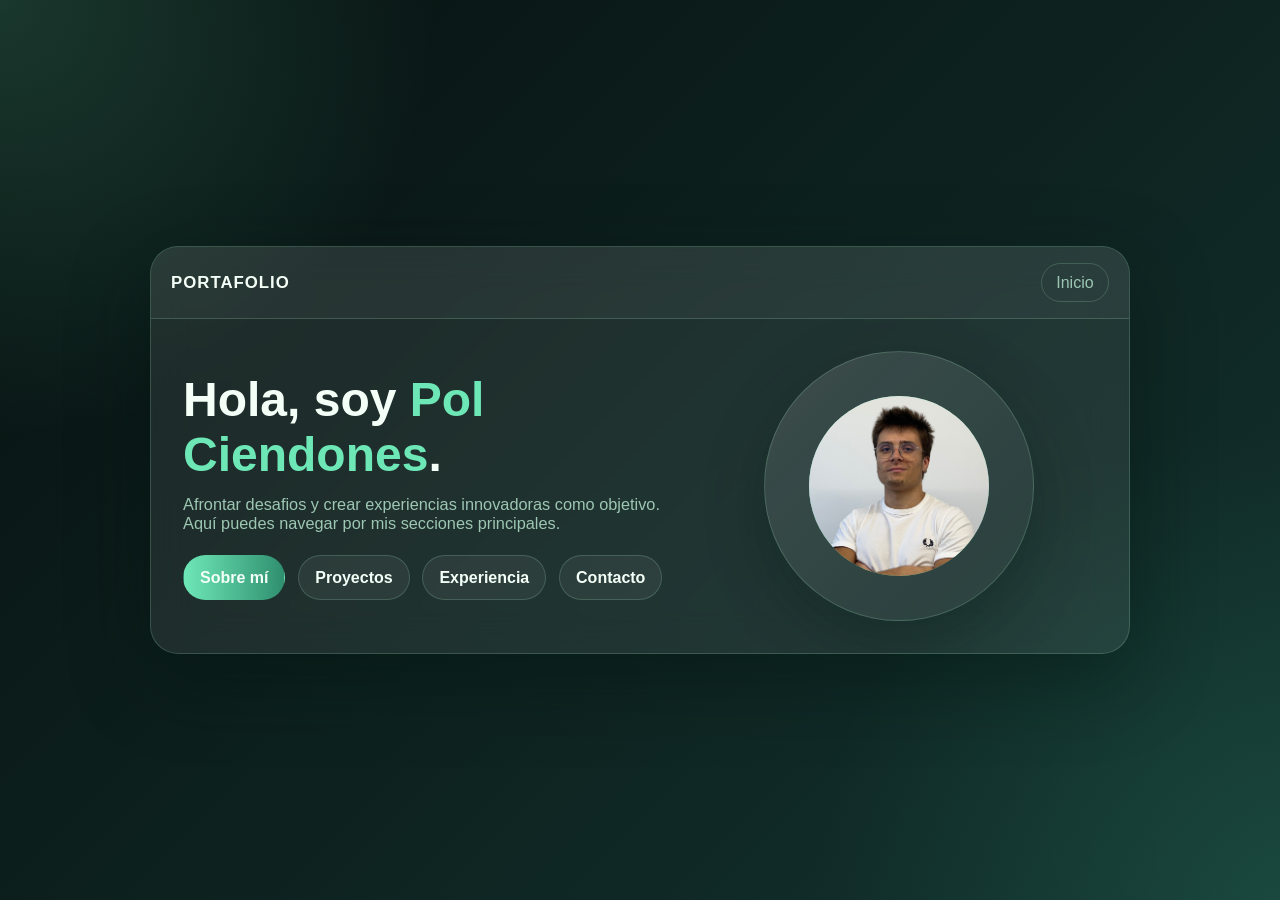
<file: index.html>
<!DOCTYPE html>
<html lang="es">
  <head>
    <meta charset="UTF-8" />
    <meta name="viewport" content="width=device-width, initial-scale=1.0" />
    <title>Pol Ciendones | Portafolio</title>
    <meta name="description" content="Portafolio con varias páginas enlazadas para cada sección." />
    <link rel="stylesheet" href="styles.css" />
  </head>
  <body>
    <div class="page">
      <div class="window">
        <div class="window-header">
          <span class="window-title">Portafolio</span>
          <a class="back-link" href="index.html">Inicio</a>
        </div>
        <div class="window-body">
          <div class="hero-grid">
            <div class="hero-copy">
              <h1>Hola, soy <span style="color: var(--accent);">Pol Ciendones</span>.</h1>
              <p>Afrontar desafios y crear experiencias innovadoras como objetivo. Aquí puedes navegar por mis secciones principales.</p>
              <div class="hero-actions">
                <a class="btn btn-primary" href="about.html">Sobre mí</a>
                <a class="btn" href="projects.html">Proyectos</a>
                <a class="btn" href="experience.html">Experiencia</a>
                <a class="btn" href="contact.html">Contacto</a>
              </div>
            </div>
            <div class="avatar-wrap">
              <div class="avatar">
                <div class="avatar-inner">
                  <img src="img/avatar.JPG" alt="Avatar de Pol Ciendones" />
                </div>
              </div>
            </div>
          </div>
        </div>
      </div>
    </div>
  </body>
</html>
</file>
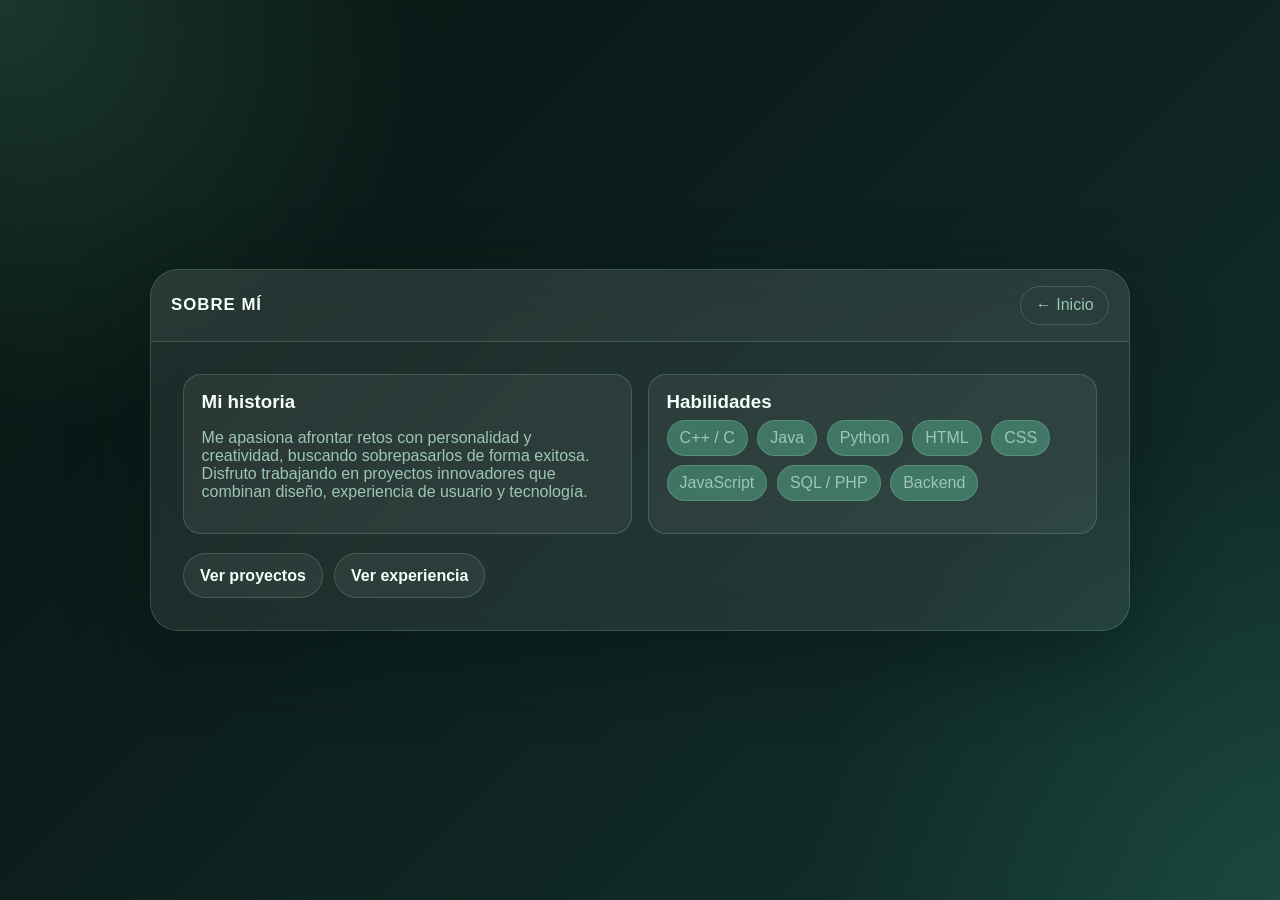
<file: about.html>
<!DOCTYPE html>
<html lang="es">
  <head>
    <meta charset="UTF-8" />
    <meta name="viewport" content="width=device-width, initial-scale=1.0" />
    <title>Sobre mí | Portafolio</title>
    <link rel="stylesheet" href="styles.css" />
  </head>
  <body>
    <div class="page">
      <div class="window">
        <div class="window-header">
          <span class="window-title">Sobre mí</span>
          <a class="back-link" href="index.html">← Inicio</a>
        </div>
        <div class="window-body">
          <div class="grid-2">
            <div class="card">
              <h3>Mi historia</h3>
              <p>Me apasiona afrontar retos con personalidad y creatividad, buscando sobrepasarlos de forma exitosa. Disfruto trabajando en proyectos innovadores que combinan diseño, experiencia de usuario y tecnología.</p>
            </div>
            <div class="card">
              <h3>Habilidades</h3>
              <div class="chips">
                <span class="chip">C++ / C</span>
                <span class="chip">Java</span>
                <span class="chip">Python</span>
                <span class="chip">HTML</span>
                <span class="chip">CSS</span>
                <span class="chip">JavaScript</span>
                <span class="chip">SQL / PHP</span>
                <span class="chip">Backend</span>
              </div>
            </div>
          </div>
          <div class="nav-row">
            <a class="btn" href="projects.html">Ver proyectos</a>
            <a class="btn" href="experience.html">Ver experiencia</a>
          </div>
        </div>
      </div>
    </div>
  </body>
</html>
</file>
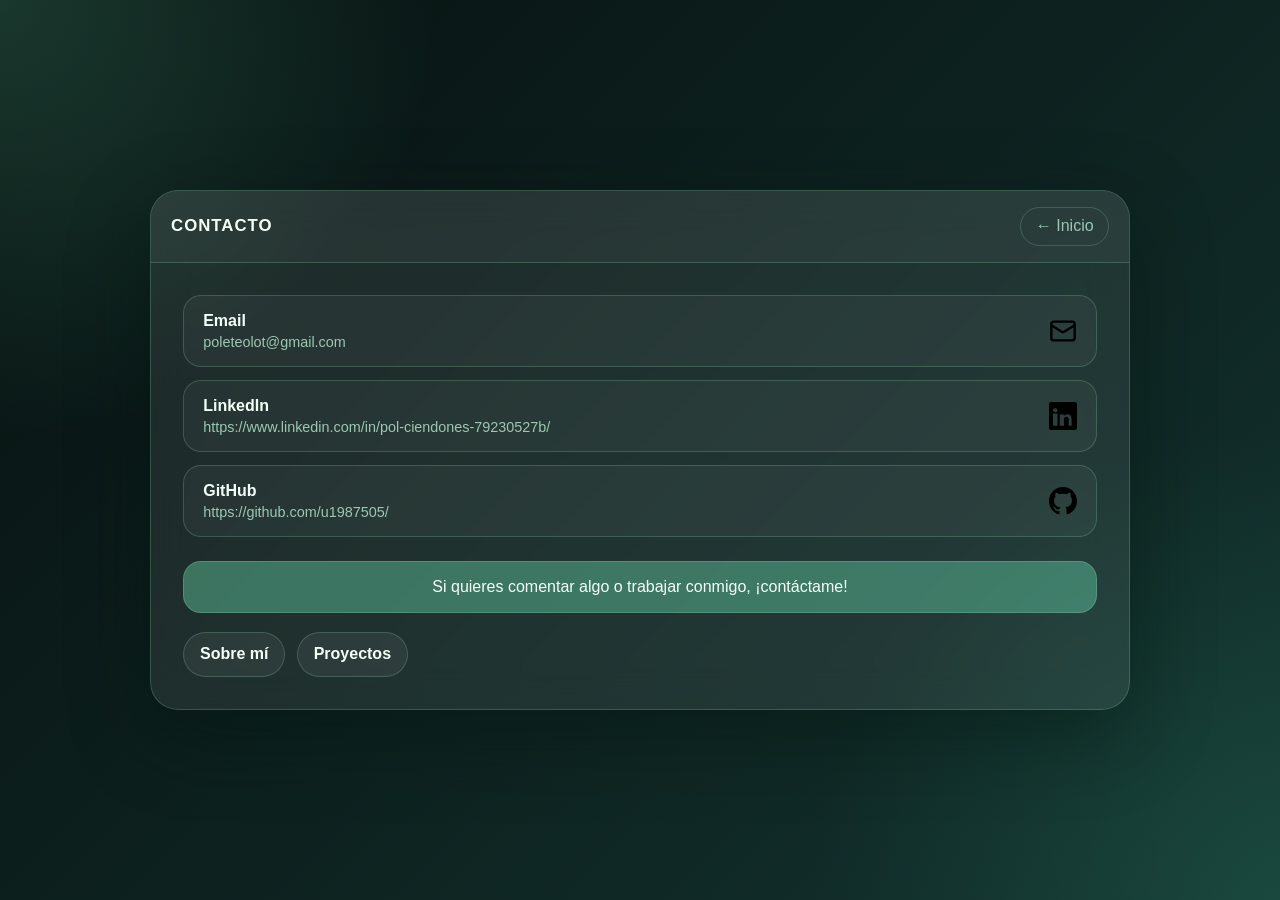
<file: contact.html>
<!DOCTYPE html>
<html lang="es">
  <head>
    <meta charset="UTF-8" />
    <meta name="viewport" content="width=device-width, initial-scale=1.0" />
    <title>Contacto | Portafolio</title>
    <link rel="stylesheet" href="styles.css" />
  </head>
  <body>
    <div class="page">
      <div class="window">
        <div class="window-header">
          <span class="window-title">Contacto</span>
          <a class="back-link" href="index.html">← Inicio</a>
        </div>
        <div class="window-body">
          <div class="contact-links">
            <a href="mailto:poleteolot@gmail.com" class="contact-item">
              <div class="contact-info">
                <strong>Email</strong>
                <p>poleteolot@gmail.com</p>
              </div>
              <img src="img/email-icon.svg" alt="Email" class="contact-icon" />
            </a>

            <a href="https://www.linkedin.com/in/pol-ciendones-79230527b/" target="_blank" rel="noopener noreferrer" class="contact-item">
              <div class="contact-info">
                <strong>LinkedIn</strong>
                <p>https://www.linkedin.com/in/pol-ciendones-79230527b/</p>
              </div>
              <img src="img/linkedin-icon.svg" alt="LinkedIn" class="contact-icon" />
            </a>

            <a href="https://github.com/u1987505/" target="_blank" rel="noopener noreferrer" class="contact-item">
              <div class="contact-info">
                <strong>GitHub</strong>
                <p>https://github.com/u1987505/</p>
              </div>
              <img src="img/github-icon.svg" alt="GitHub" class="contact-icon" />
            </a>
          </div>

          <div class="contact-message">
            <p>Si quieres comentar algo o trabajar conmigo, ¡contáctame!</p>
          </div>

          <div class="nav-row">
            <a class="btn" href="about.html">Sobre mí</a>
            <a class="btn" href="projects.html">Proyectos</a>
          </div>
        </div>
      </div>
    </div>
  </body>
</html>
</file>
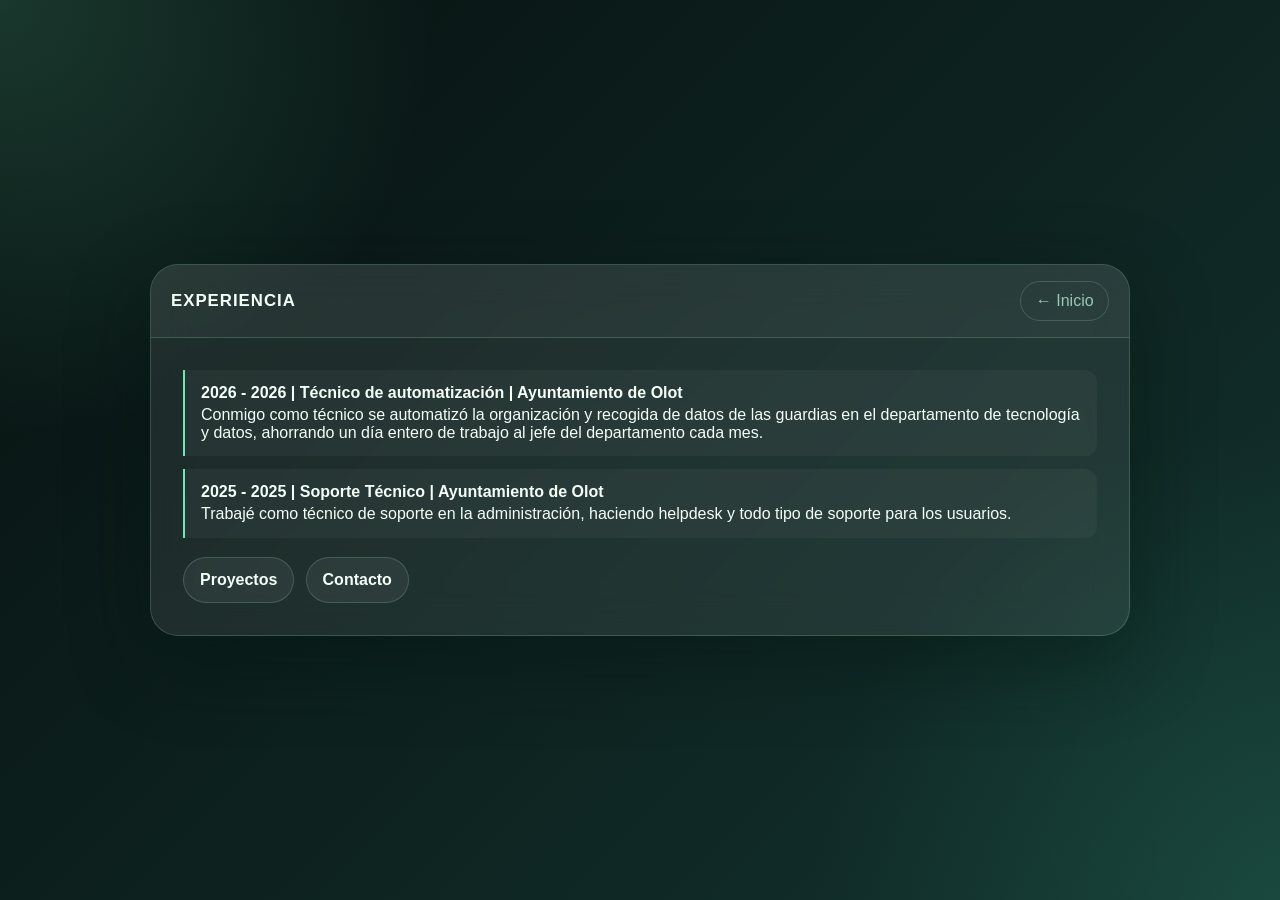
<file: experience.html>
<!DOCTYPE html>
<html lang="es">
  <head>
    <meta charset="UTF-8" />
    <meta name="viewport" content="width=device-width, initial-scale=1.0" />
    <title>Experiencia | Portafolio</title>
    <link rel="stylesheet" href="styles.css" />
  </head>
  <body>
    <div class="page">
      <div class="window">
        <div class="window-header">
          <span class="window-title">Experiencia</span>
          <a class="back-link" href="index.html">← Inicio</a>
        </div>
        <div class="window-body">
          <div class="timeline">
            <div class="timeline-item">
              <strong>2026 - 2026 | Técnico de automatización | Ayuntamiento de Olot</strong>
              Conmigo como técnico se automatizó la organización y recogida de datos de las guardias en el departamento de tecnología y datos, ahorrando un día entero de trabajo al jefe del departamento cada mes.
            </div>
            <div class="timeline-item">
              <strong>2025 - 2025 | Soporte Técnico | Ayuntamiento de Olot</strong>
              Trabajé como técnico de soporte en la administración, haciendo helpdesk y todo tipo de soporte para los usuarios.
            </div>
          </div>
          <div class="nav-row">
            <a class="btn" href="projects.html">Proyectos</a>
            <a class="btn" href="contact.html">Contacto</a>
          </div>
        </div>
      </div>
    </div>
  </body>
</html>
</file>
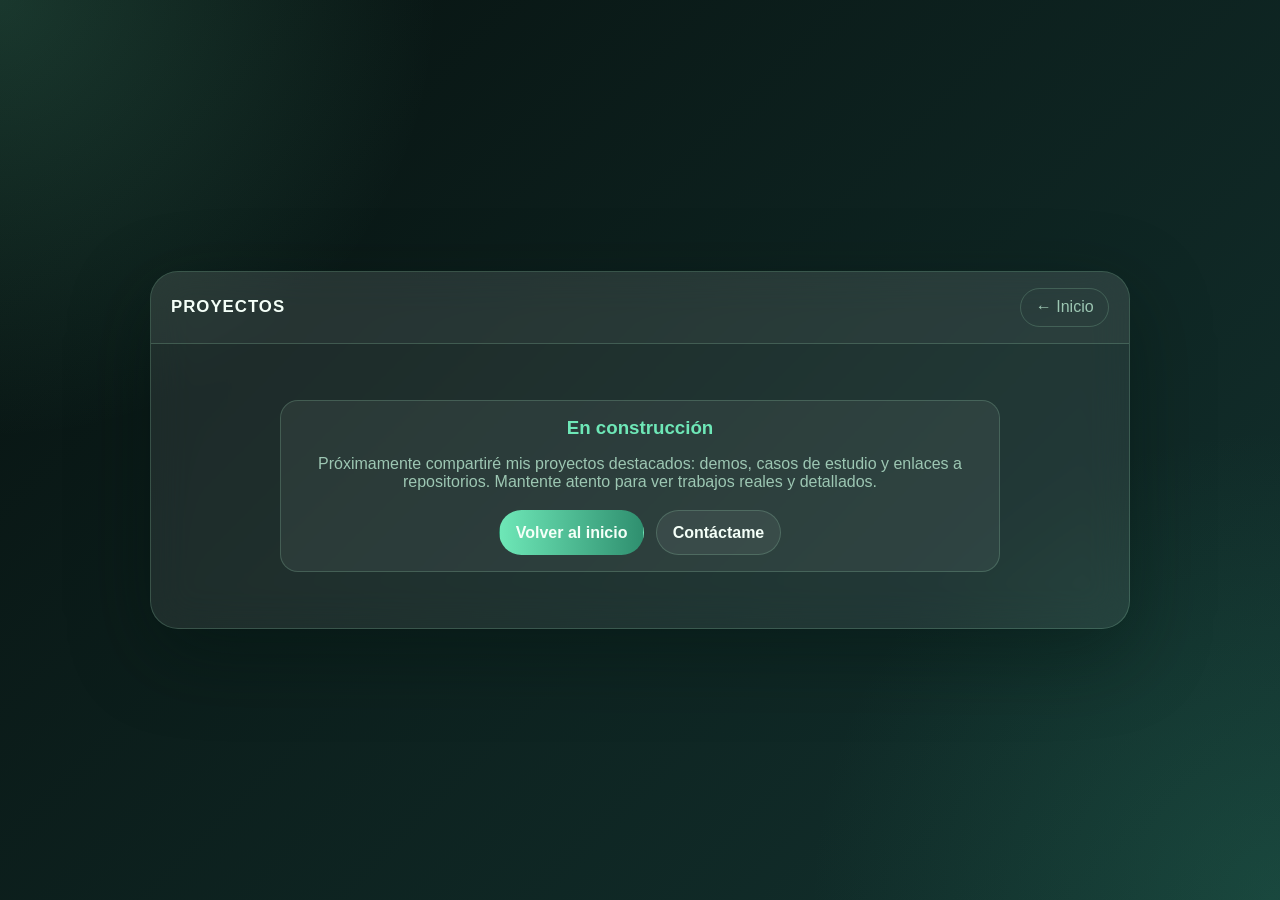
<file: projects.html>
<!DOCTYPE html>
<html lang="es">
  <head>
    <meta charset="UTF-8" />
    <meta name="viewport" content="width=device-width, initial-scale=1.0" />
    <title>Proyectos | Portafolio</title>
    <link rel="stylesheet" href="styles.css" />
  </head>
  <body>
    <div class="page">
      <div class="window">
        <div class="window-header">
          <span class="window-title">Proyectos</span>
          <a class="back-link" href="index.html">← Inicio</a>
        </div>

        <div class="window-body">
          <!--
          <div class="grid-2">
            <div class="card">
              <h3>Portafolio</h3>
              <p>Portafolio personal que muestra mis proyectos y habilidades.</p>
              <a class="btn btn-primary" href="https://github.com/u1987505/portfolio" target="_blank">Ver en GitHub</a>
            </div>
            <div class="card">
              <h3>Proyecto 2</h3>
              <p>Aplicación web con interfaz moderna y experiencia dinámica para mostrar contenido destacado.</p>
            </div>
            <div class="card">
              <h3>Proyecto 3</h3>
              <p>Sistema de gestión visual pensado para simplificar procesos y mejorar la organización.</p>
            </div>
            <div class="card">
              <h3>Proyecto 4</h3>
              <p>Diseño de producto digital centrado en el usuario y en una navegación intuitiva.</p>
            </div>
          </div>
          <div class="nav-row">
            <a class="btn" href="about.html">Sobre mí</a>
            <a class="btn" href="contact.html">Contacto</a>
          </div>
          -->
          
          <div style="display:grid;place-items:center;gap:1rem;padding:1.5rem 0;">
            <div class="card" style="max-width:720px;text-align:center;">
              <h3 style="margin-top:0;color:var(--accent);">En construcción</h3>
              <p style="color:var(--muted);margin-bottom:0.8rem;">Próximamente compartiré mis proyectos destacados: demos, casos de estudio y enlaces a repositorios. Mantente atento para ver trabajos reales y detallados.</p>
              <div class="nav-row" style="justify-content:center;">
                <a class="btn btn-primary" href="index.html">Volver al inicio</a>
                <a class="btn" href="contact.html">Contáctame</a>
              </div>
            </div>
          </div>

        </div>
      </div>
    </div>
  </body>
</html>
</file>
<file: styles.css>
:root {
  --bg: #07110f;
  --bg-2: #13322f;
  --panel: rgba(255, 255, 255, 0.08);
  --panel-strong: rgba(255, 255, 255, 0.12);
  --text: #f4fff8;
  --muted: #9dc7b3;
  --accent: #6ee7b7;
  --accent-2: #2f8f6f;
  --border: rgba(182, 255, 211, 0.18);
}

* { box-sizing: border-box; }
html { scroll-behavior: smooth; }
body {
  margin: 0;
  min-height: 100vh;
  font-family: Inter, "Segoe UI", Roboto, Arial, sans-serif;
  color: var(--text);
  background:
    radial-gradient(circle at top left, rgba(110, 231, 183, 0.18), transparent 28%),
    radial-gradient(circle at bottom right, rgba(47, 143, 111, 0.24), transparent 30%),
    linear-gradient(135deg, var(--bg), var(--bg-2));
}

a { color: inherit; text-decoration: none; }

.page {
  min-height: 100vh;
  display: grid;
  place-items: center;
  padding: 2rem 1rem;
}

.window {
  width: min(980px, 100%);
  background: var(--panel);
  border: 1px solid var(--border);
  border-radius: 28px;
  backdrop-filter: blur(20px);
  box-shadow: 0 25px 80px rgba(2, 19, 15, 0.42);
  overflow: hidden;
}

.window-header {
  display: flex;
  align-items: center;
  justify-content: space-between;
  padding: 1rem 1.25rem;
  background: rgba(255, 255, 255, 0.04);
  border-bottom: 1px solid var(--border);
}

.window-title {
  font-size: 1.05rem;
  font-weight: 700;
  letter-spacing: 0.06em;
  text-transform: uppercase;
}

.back-link {
  display: inline-flex;
  align-items: center;
  gap: 0.4rem;
  padding: 0.6rem 0.9rem;
  border-radius: 999px;
  border: 1px solid var(--border);
  color: var(--muted);
  transition: all 0.2s ease;
}

.back-link:hover {
  color: var(--text);
  background: rgba(255, 255, 255, 0.08);
}

.window-body {
  padding: 2rem;
}

.hero-grid {
  display: grid;
  grid-template-columns: 1.1fr 0.9fr;
  gap: 2rem;
  align-items: center;
}

.hero-copy h1 {
  font-size: clamp(2rem, 4vw, 3rem);
  margin: 0 0 0.8rem;
}

.hero-copy p {
  color: var(--muted);
  font-size: 1.02rem;
  margin: 0;
}

.hero-actions {
  display: flex;
  flex-wrap: wrap;
  gap: 0.8rem;
  margin-top: 1.4rem;
}

.btn {
  display: inline-flex;
  align-items: center;
  justify-content: center;
  padding: 0.8rem 1rem;
  border-radius: 999px;
  border: 1px solid var(--border);
  background: rgba(255, 255, 255, 0.06);
  color: var(--text);
  font-weight: 600;
  transition: transform 0.2s ease, background 0.2s ease;
}

.btn:hover {
  transform: translateY(-2px);
  background: rgba(255, 255, 255, 0.12);
}

.btn-primary {
  background: linear-gradient(90deg, var(--accent), var(--accent-2));
  border-color: transparent;
}

.avatar-wrap {
  display: grid;
  place-items: center;
}

.avatar {
  width: min(270px, 70vw);
  aspect-ratio: 1;
  border-radius: 50%;
  background: linear-gradient(135deg, rgba(255,255,255,0.13), rgba(255,255,255,0.03));
  border: 1px solid var(--border);
  display: grid;
  place-items: center;
  box-shadow: 0 20px 60px rgba(2, 24, 18, 0.32);
}

.avatar-inner {
  width: 180px;
  height: 180px;
  border-radius: 50%;
  overflow: hidden;
  background: linear-gradient(135deg, var(--accent), var(--accent-2));
  display: grid;
  place-items: center;
  font-size: 3rem;
  font-weight: 800;
  color: white;
}

.avatar-inner img {
  width: 100%;
  height: 100%;
  display: block;
  object-fit: cover;
  border-radius: 25%;
}

.grid-2 {
  display: grid;
  grid-template-columns: repeat(2, minmax(0, 1fr));
  gap: 1rem;
}

.card {
  background: rgba(255, 255, 255, 0.06);
  border: 1px solid var(--border);
  border-radius: 18px;
  padding: 1rem 1.1rem;
}

.card h3 {
  margin-top: 0;
  margin-bottom: 0.45rem;
}

.card p, .card li {
  color: var(--muted);
}

.chips {
  display: flex;
  flex-wrap: wrap;
  gap: 0.6rem;
}

.chip {
  padding: 0.5rem 0.75rem;
  border-radius: 999px;
  background: #6be1b256;
  border: 1px solid var(--border);
  color: var(--muted);
}

.timeline {
  display: grid;
  gap: 0.8rem;
}

.timeline-item {
  padding: 0.9rem 1rem;
  border-left: 2px solid var(--accent);
  background: rgba(255,255,255,0.04);
  border-radius: 0 12px 12px 0;
}

.timeline-item strong { display: block; margin-bottom: 0.25rem; }

.contact-list p { margin: 0.35rem 0; }

.contact-links {
  display: grid;
  gap: 0.8rem;
  margin-bottom: 1.5rem;
}

.contact-item {
  display: flex;
  align-items: center;
  justify-content: space-between;
  padding: 1rem 1.2rem;
  border: 1px solid var(--border);
  border-radius: 18px;
  background: rgba(255,255,255,0.04);
  transition: all 0.2s ease;
}

.contact-item:hover {
  background: rgba(255,255,255,0.08);
  transform: translateX(4px);
}

.contact-info strong {
  display: block;
  color: var(--text);
  margin-bottom: 0.25rem;
}

.contact-info p {
  color: var(--muted);
  margin: 0;
  font-size: 0.9rem;
}

.contact-icon {
  width: 28px;
  height: 28px;
  color: var(--accent);
  flex-shrink: 0;
  margin-left: 1rem;
}

.contact-message {
  text-align: center;
  padding: 1rem 1.2rem;
  border: 1px solid var(--border);
  border-radius: 18px;
  background: rgba(110, 231, 183, 0.382);
  margin-bottom: 1rem;
}

.contact-message p {
  margin: 0;
  color: var(--text);
  font-weight: 500;
}

.nav-row {
  display: flex;
  flex-wrap: wrap;
  gap: 0.7rem;
  margin-top: 1.2rem;
}

@media (max-width: 800px) {
  .hero-grid, .grid-2 {
    grid-template-columns: 1fr;
  }

  .window-body {
    padding: 1.2rem;
  }
}
</file>
